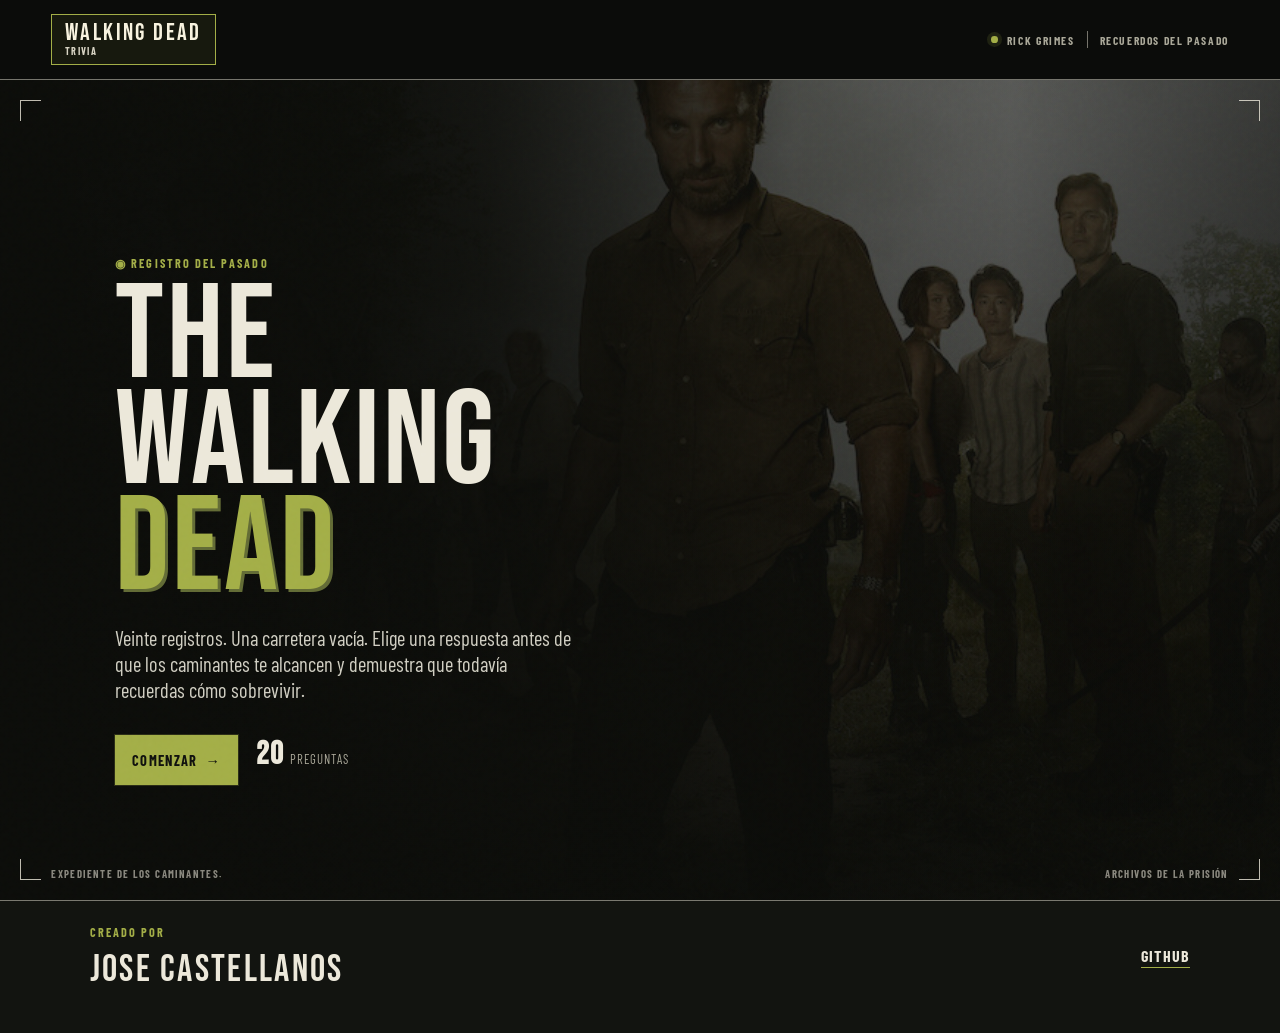
<file: index.html>
<!-- Design note: Archivo de supervivencia — experiencia oscura, editorial y táctica. -->
<!doctype html>
<html lang="es">
  <head>
    <meta charset="UTF-8" />
    <meta name="viewport" content="width=device-width, initial-scale=1.0" />
    <meta name="theme-color" content="#10110e" />
    <meta name="description" content="Trivia interactiva inspirada en The Walking Dead." />
    <link rel="preconnect" href="https://fonts.googleapis.com" />
    <link rel="preconnect" href="https://fonts.gstatic.com" crossorigin />
    <link href="https://fonts.googleapis.com/css2?family=Barlow+Condensed:ital,wght@0,400;0,500;0,600;0,700;1,500&family=Bebas+Neue&display=swap" rel="stylesheet" />
    <link rel="stylesheet" href="styles.css" />
    <title>Walking Dead Trivia</title>
  </head>
  <body>
    <div class="grain" aria-hidden="true"></div>
    <header class="topbar">
      <button class="brand" type="button" data-action="home" aria-label="Volver a la portada">
        <span><strong>Walking Dead</strong><small>Trivia</small></span>
      </button>
      <p class="signal"><i></i> Rick grimes<b></b>recuerdos del pasado</p>
    </header>

    <main>
      <section id="intro" class="screen hero-screen" aria-labelledby="intro-title">
        <!-- IMAGEN PRINCIPAL DEL INICIO: assets/img/covers/hero.jpg -->
        <div class="hero-photo" aria-hidden="true"></div>
        <div class="hero-overlay" aria-hidden="true"></div>
        <div class="corner corner--tl" aria-hidden="true"></div><div class="corner corner--tr" aria-hidden="true"></div>
        <div class="corner corner--bl" aria-hidden="true"></div><div class="corner corner--br" aria-hidden="true"></div>
        <div class="hero-content">
          <p class="eyebrow">◉ registro del pasado </p>
          <h1 id="intro-title">The walking<br /><em>Dead</em></h1>
          <p class="hero-copy">Veinte registros. Una carretera vacía. Elige una respuesta antes de que los caminantes te alcancen y demuestra que todavía recuerdas cómo sobrevivir.</p>
          <div class="hero-actions">
            <button class="button button--primary" type="button" data-action="start">Comenzar<span>→</span></button>
            <p><b>20</b>preguntas</p>
          </div>
        </div>
        <footer class="hero-footer"><span>Expediente de los Caminantes.</span><span>Archivos de la Prisión</span></footer>
      </section>

      <section id="quiz" class="screen quiz-screen is-hidden" aria-live="polite" aria-labelledby="question-title">
        <div class="progress-bar"><span>Bloque de preguntas</span><div><i id="progress-fill"></i></div><b id="progress-label">01 / 20</b></div>
        <div class="quiz-layout">
          <aside class="record"><span>Registro</span><b id="record-number">01</b><small>De 20</small></aside>
          <div class="quiz-stage">
            <div class="question-meta"><p class="eyebrow">◉ Identidad confirmada</p><p id="timer" class="timer">◷ <b>30</b></p></div>
            <h2 id="question-title">Cargando registro...</h2>
            <p class="instruction">Elige correctamente, si te equivocas los caminantes te alcanzarán.</p>
            <div id="answers" class="answers"></div>
            <div id="feedback" class="feedback is-hidden" role="status"></div>
          </div>
        </div>
      </section>

      <section id="results" class="screen results-screen is-hidden" aria-labelledby="results-title">
        <!-- IMAGEN DE RESULTADOS: assets/img/covers/results.jpg -->
        <div class="results-photo" aria-hidden="true"></div>
        <div class="results-overlay" aria-hidden="true"></div>
        <div class="results-summary">
          <p class="eyebrow">◉ Expediente cerrado</p>
          <h2 id="results-title">Resultado<br /><em>registrado.</em></h2>
          <p id="result-message" class="result-message"></p>
          <p class="result-score"><b id="final-score">0</b><span> / 20</span></p>
          <button class="button button--primary" type="button" data-action="start">Jugar de nuevo <span>↻</span></button>
        </div>
        <article class="report-card" aria-label="Tabla de puntos">
          <header><strong>Tabla de puntos</strong><small>Resumen de ruta</small></header>
          <dl>
            <div><dt>Respuestas correctas</dt><dd id="correct-count" class="olive">0</dd></div>
            <div><dt>Intentos incorrectos</dt><dd id="wrong-count" class="rust">0</dd></div>
            <div><dt>Precisión de ruta</dt><dd id="accuracy">0%</dd></div>
            <div><dt>Clasificación</dt><dd id="rank">Recluta</dd></div>
          </dl>
        </article>
      </section>

 

    <footer class="site-footer">
      <div class="site-footer__inner">
        <div>
          <p class="eyebrow">Creado por</p>
          <h3>Jose Castellanos</h3>
        </div>
        <div class="site-footer__links">
          <a href="https://github.com/joseckim" target="_blank" rel="noreferrer">GitHub</a>
        </div>
      </div>
    </footer>

    <script src="furulando.js"></script>
  </body>
</html>
</file>
<file: styles.css>
/* Design note: Archivo de supervivencia — carbón, marfil, oliva de rastreo y rojo óxido. */
:root {
  --ink: #10110e;
  --ink-soft: #171914;
  --paper: #ece8da;
  --muted: #aaa899;
  --olive: #a3ae47;
  --olive-deep: #626b35;
  --rust: #b63a31;
  --line: rgba(236, 232, 218, 0.22);
  --line-strong: rgba(236, 232, 218, 0.48);
  --ease: cubic-bezier(.23, 1, .32, 1);
}

* { box-sizing: border-box; }
html { background: var(--ink); }
body { min-width: 320px; margin: 0; color: var(--paper); font-family: "Barlow Condensed", Arial, sans-serif; background: var(--ink); overflow-x: hidden; }
button { font: inherit; cursor: pointer; }
button:focus-visible { outline: 2px solid var(--olive); outline-offset: 4px; }
.is-hidden { display: none !important; }
.grain { position: fixed; z-index: 5; inset: 0; pointer-events: none; opacity: .13; background-image: url("data:image/svg+xml,%3Csvg viewBox='0 0 200 200' xmlns='http://www.w3.org/2000/svg'%3E%3Cfilter id='n'%3E%3CfeTurbulence type='fractalNoise' baseFrequency='.9' numOctaves='3' stitchTiles='stitch'/%3E%3C/filter%3E%3Crect width='100%25' height='100%25' filter='url(%23n)' opacity='.7'/%3E%3C/svg%3E"); mix-blend-mode: soft-light; }

/* =========================
   Layout base / topbar
   ========================= */
.topbar { position: relative; z-index: 10; display: flex; align-items: center; justify-content: space-between; min-height: 5rem; padding: .75rem clamp(1rem, 4vw, 4rem); border-bottom: 1px solid var(--line-strong); background: rgba(11, 12, 10, .92); }
.brand { display: flex; gap: .75rem; align-items: center; padding: .45rem .8rem; border: 1px solid var(--olive); color: var(--paper); text-align: left; background: rgba(163,174,71,.08); }
.brand span { display: grid; gap: .08rem; text-transform: uppercase; }
.brand strong, .brand small { font-weight: 400; letter-spacing: .1em; }
.brand strong { font-family: "Bebas Neue", Impact, sans-serif; font-size: 1.5rem; line-height: .9; color: #f8f3df; }
.brand small { color: #d8d4c4; font-size: .64rem; font-weight: 700; letter-spacing: .13em; }
.signal { display: flex; gap: .55rem; align-items: center; margin: 0; color: var(--muted); font-size: .72rem; font-weight: 700; letter-spacing: .14em; text-transform: uppercase; }
.signal i { width: .42rem; height: .42rem; border-radius: 50%; background: var(--olive); box-shadow: 0 0 0 .25rem rgba(163,174,71,.13); }
.signal b { width: 1px; height: 1.1rem; margin: 0 .2rem; background: var(--line-strong); }

.screen { animation: enter .4s var(--ease) both; }

/* =========================
   Home / hero
   ========================= */
.hero-screen { position: relative; display: grid; min-height: min(52rem, calc(100vh - 5rem)); isolation: isolate; overflow: hidden; background: linear-gradient(135deg, #151611 0%, #1b1d18 36%, #0f100d 100%); }
.hero-photo, .results-photo { position: absolute; z-index: -3; inset: 0; width: 100%; height: 100%; }
.hero-photo {
  background:
    linear-gradient(90deg, rgba(9,10,8,.9) 0%, rgba(9,10,8,.8) 28%, rgba(9,10,8,.25) 62%, rgba(9,10,8,.58) 100%),
    linear-gradient(180deg, rgba(38,41,35,.35), rgba(9,10,8,.8)),
    url("assets/img/heroes/AAAABUYCU01l0MeEjmAiIsRJDoxhExWvST109zlfcpZGE9gemn8fs_ISMaW-7TEhpJYPS_LjR_erXmEzQ2VQyfhxIz_xy7MElRfM-k1f.jpg") center/cover no-repeat;
}
.hero-overlay { position: absolute; z-index: -2; inset: 0; background: linear-gradient(90deg, rgba(12,13,10,.98), rgba(12,13,10,.83) 38%, rgba(12,13,10,.22) 79%, rgba(12,13,10,.38)), linear-gradient(0deg, rgba(12,13,10,.78), transparent 50%); }
.hero-content { align-self: end; width: min(43rem, 100%); padding: clamp(3rem, 9vw, 8rem) clamp(1.25rem, 9vw, 9rem) clamp(5.25rem, 9vw, 8rem); }
.eyebrow { display: inline-flex; gap: .45rem; align-items: center; margin: 0; color: var(--olive); font-size: .76rem; font-weight: 700; letter-spacing: .17em; text-transform: uppercase; }
.hero-content h1, .results-summary h2, .restart-strip h2 { margin: .8rem 0 1rem; font-family: "Bebas Neue", Impact, sans-serif; font-weight: 400; line-height: .79; letter-spacing: .02em; text-transform: uppercase; }
.hero-content h1 { font-size: clamp(4.5rem, 10.5vw, 9.5rem); }
h1 em, h2 em { color: var(--olive); font-style: normal; text-shadow: 3px 3px 0 var(--olive-deep); }
.hero-copy { max-width: 34rem; margin: 1.5rem 0 2rem; color: #d0cec2; font-size: clamp(1.1rem, 1.6vw, 1.35rem); line-height: 1.25; }
.hero-actions { display: flex; flex-wrap: wrap; gap: 1.1rem; align-items: center; }
.hero-actions p { max-width: 12rem; margin: 0; color: var(--muted); font-size: .8rem; line-height: 1.2; letter-spacing: .08em; text-transform: uppercase; }
.hero-actions p b { display: inline-block; margin-right: .35rem; color: var(--paper); font-family: "Bebas Neue", Impact, sans-serif; font-size: 2rem; line-height: 0; }
.button { display: inline-flex; gap: .5rem; align-items: center; justify-content: center; min-height: 3.1rem; padding: .6rem 1rem; border: 1px solid var(--olive); border-radius: 0; font-size: .9rem; font-weight: 700; letter-spacing: .09em; text-transform: uppercase; transition: transform .16s var(--ease), background .16s var(--ease), color .16s var(--ease); }
.button--primary { color: var(--ink); background: var(--olive); box-shadow: 0 0 0 1px rgba(163,174,71,.2); }.button--primary:hover { background: #c4d452; transform: translateY(-2px); }.button:active { transform: scale(.97); }
.button--outline { color: var(--paper); border-color: var(--line-strong); background: rgba(255,255,255,.02); }.button--outline:hover { color: var(--ink); border-color: var(--olive); background: var(--olive); }
.hero-footer { position: absolute; right: clamp(1.25rem,4vw,4rem); bottom: 1.25rem; left: clamp(1.25rem,4vw,4rem); display: flex; justify-content: space-between; gap: 1rem; color: rgba(236,232,218,.56); font-size: .67rem; font-weight: 700; letter-spacing: .13em; text-transform: uppercase; }
.corner { position: absolute; z-index: 2; width: 1.3rem; height: 1.3rem; border-color: var(--olive); opacity: .8; }.corner--tl { top:1.25rem;left:1.25rem;border-top:1px solid;border-left:1px solid;}.corner--tr{top:1.25rem;right:1.25rem;border-top:1px solid;border-right:1px solid;}.corner--bl{bottom:1.25rem;left:1.25rem;border-bottom:1px solid;border-left:1px solid;}.corner--br{right:1.25rem;bottom:1.25rem;border-right:1px solid;border-bottom:1px solid;}

/* =========================
   Quiz / game
   ========================= */
.quiz-screen { min-height: 43rem; padding: clamp(1.25rem,4vw,3rem) clamp(1.25rem,7vw,7rem) clamp(3rem,7vw,6rem); background: linear-gradient(135deg,#202218,#131410 57%,#22241a); }
.progress-bar { display: grid; grid-template-columns: auto 1fr auto; gap: 1rem; align-items: center; color: var(--muted); font-size: .7rem; font-weight: 700; letter-spacing: .15em; text-transform: uppercase; }.progress-bar div { height: 3px; overflow: hidden; background: rgba(236,232,218,.14); }.progress-bar i { display: block; height: 100%; background: var(--olive); transition: width .3s var(--ease); }
.quiz-layout { display: grid; grid-template-columns: 8rem minmax(0,1fr); gap: clamp(2rem,7vw,8rem); max-width: 75rem; margin: clamp(3rem,7vw,6rem) auto 0; }.record { display: flex; flex-direction: column; align-items: flex-start; padding-top: .5rem; border-top: 1px solid var(--line-strong); color: var(--muted); text-transform: uppercase; }.record span,.record small { font-size: .7rem; font-weight:700;letter-spacing:.13em; }.record b { color:var(--olive);font-family:"Bebas Neue",Impact,sans-serif;font-size:clamp(4rem,8vw,6.5rem);font-weight:400;line-height:.85; }.quiz-stage { max-width:54rem; }.question-meta{display:flex;justify-content:space-between;gap:1rem;align-items:center;}.timer{display:flex;gap:.35rem;align-items:center;margin:0;color:var(--olive);font-size:.9rem;letter-spacing:.1em;}.timer b{min-width:2.4ch;color:var(--paper);font-family:"Bebas Neue",Impact,sans-serif;font-size:1.5rem;font-weight:400;line-height:1;}.timer--urgent{color:var(--rust);animation:pulse .7s ease-in-out infinite alternate;}
.quiz-stage h2 { max-width: 17ch; margin: 1.5rem 0 .9rem; font-family:"Bebas Neue",Impact,sans-serif;font-size:clamp(3rem,6vw,5.6rem);font-weight:400;line-height:.86;letter-spacing:.015em;text-transform:uppercase; }.instruction { margin:0;color:var(--muted);font-size:1rem;font-style:italic; }.answers{display:grid;grid-template-columns:repeat(2,minmax(0,1fr));gap:.75rem;margin-top:2.25rem;}.answer{position:relative;display:flex;gap:.75rem;align-items:center;min-height:5.4rem;padding:1rem 3.25rem 1rem 1.1rem;overflow:hidden;border:1px solid var(--line-strong);border-radius:0;color:var(--paper);text-align:left;background:rgba(10,11,9,.28);transition:border-color .15s var(--ease),background .15s var(--ease),transform .15s var(--ease);}.answer:hover:not(:disabled){border-color:var(--olive);background:rgba(163,174,71,.08);transform:translateY(-2px);}.answer:disabled{cursor:default;}.answer-key{display:grid;flex:0 0 auto;width:1.7rem;height:1.7rem;place-items:center;border:1px solid currentColor;color:var(--olive);font-family:"Bebas Neue",Impact,sans-serif;font-size:1.1rem;}.answer-text{font-size:clamp(1rem,1.8vw,1.25rem);font-weight:600;line-height:1.1;}.answer-icon{position:absolute;right:1rem;font-size:1.2rem;}.answer--correct{border-color:var(--olive);color:#f4f7de;background:rgba(99,121,42,.52);}.answer--correct .answer-key{color:#f4f7de;}.answer--wrong{border-color:var(--rust);color:#f7d4ce;background:rgba(182,58,49,.42);}.answer--wrong .answer-key{color:#f7d4ce;}
.feedback{display:flex;gap:.7rem;align-items:center;margin-top:1.25rem;padding:.8rem .9rem;border-left:3px solid;font-size:1rem;line-height:1.1;}.feedback span{flex:1;}.feedback--correct{border-color:var(--olive);color:#e6ebc7;background:rgba(99,121,42,.2);}.feedback--wrong{border-color:var(--rust);color:#f1c5bf;background:rgba(182,58,49,.15);}.feedback--timeout{border-color:#e4ad3e;color:#f2dfb4;background:rgba(181,133,37,.15);}.feedback .button{min-height:2.3rem;padding:.35rem .6rem;margin-left:auto;font-size:.72rem;}

.results-screen{position:relative;display:grid;grid-template-columns:minmax(0,1fr) minmax(20rem,.8fr);min-height:43rem;isolation:isolate;overflow:hidden;}.results-photo{z-index:-3;filter:grayscale(100%) sepia(23%) contrast(1.1) brightness(.55);background:url("assets/img/heroes/images%20(3).jpg") center/cover no-repeat;}.results-overlay{position:absolute;z-index:-2;inset:0;background:linear-gradient(90deg,rgba(14,15,12,.94),rgba(14,15,12,.75) 55%,rgba(14,15,12,.78));}.results-summary{align-self:center;padding:clamp(3rem,9vw,8rem);}.results-summary h2{font-size:clamp(4.25rem,9vw,8rem);}.result-message{margin:.4rem 0 1.5rem;color:var(--muted);font-size:1.2rem;}.result-score{display:flex;gap:.4rem;align-items:baseline;margin-bottom:2rem;}.result-score b{color:var(--olive);font-family:"Bebas Neue",Impact,sans-serif;font-size:clamp(5rem,11vw,9rem);font-weight:400;line-height:.75;text-shadow:3px 3px 0 var(--olive-deep);}.result-score span{color:var(--paper);font-family:"Bebas Neue",Impact,sans-serif;font-size:2rem;letter-spacing:.08em;}.report-card{align-self:center;margin-right:clamp(1.25rem,6vw,5rem);border:1px solid var(--line-strong);background:rgba(12,13,10,.74);backdrop-filter:blur(5px);}.report-card header{display:flex;justify-content:space-between;gap:1rem;padding:1rem 1.25rem;border-bottom:1px solid var(--line-strong);color:var(--olive);font-family:"Bebas Neue",Impact,sans-serif;font-size:1.6rem;letter-spacing:.08em;text-transform:uppercase;}.report-card header small{align-self:center;color:var(--muted);font-family:"Barlow Condensed",Arial,sans-serif;font-size:.64rem;font-weight:700;letter-spacing:.12em;}.report-card dl{margin:0;padding:.2rem 1.25rem;}.report-card dl div{display:flex;justify-content:space-between;gap:1rem;padding:1rem 0;border-bottom:1px solid var(--line);}.report-card dl div:last-child{border-bottom:0;}.report-card dt{color:var(--muted);font-size:.9rem;font-weight:600;letter-spacing:.05em;text-transform:uppercase;}.report-card dd{margin:0;color:var(--paper);font-family:"Bebas Neue",Impact,sans-serif;font-size:1.45rem;letter-spacing:.06em;}.olive{color:var(--olive)!important;}.rust{color:var(--rust)!important;}
.restart-strip{display:grid;grid-template-columns:9rem minmax(0,1fr) auto;gap:1.5rem;align-items:center;padding:1.4rem clamp(1.25rem,7vw,7rem);border-top:1px solid var(--line-strong);background:#161712;}.strip-cover{width:9rem;height:7rem;border:1px solid var(--line-strong);background:url("assets/img/heroes/The%20Walking%20Dead%20Logo.jpg") center/cover no-repeat;filter:grayscale(75%) sepia(18%);}.restart-strip h2{margin:.2rem 0 .25rem;font-size:2.3rem;line-height:.85;}.restart-strip div>p:not(.eyebrow){margin:0;color:var(--muted);font-size:1rem;}
/* =========================
   Result screen / finish strip
   ========================= */
.results-screen{position:relative;display:grid;grid-template-columns:minmax(0,1fr) minmax(20rem,.8fr);min-height:43rem;isolation:isolate;overflow:hidden;}.results-photo{z-index:-3;filter:grayscale(100%) sepia(23%) contrast(1.1) brightness(.55);background:url("assets/img/heroes/images%20(3).jpg") center/cover no-repeat;}.results-overlay{position:absolute;z-index:-2;inset:0;background:linear-gradient(90deg,rgba(14,15,12,.94),rgba(14,15,12,.75) 55%,rgba(14,15,12,.78));}.results-summary{align-self:center;padding:clamp(3rem,9vw,8rem);}.results-summary h2{font-size:clamp(4.25rem,9vw,8rem);}.result-message{margin:.4rem 0 1.5rem;color:var(--muted);font-size:1.2rem;}.result-score{display:flex;gap:.4rem;align-items:baseline;margin-bottom:2rem;}.result-score b{color:var(--olive);font-family:"Bebas Neue",Impact,sans-serif;font-size:clamp(5rem,11vw,9rem);font-weight:400;line-height:.75;text-shadow:3px 3px 0 var(--olive-deep);}.result-score span{color:var(--paper);font-family:"Bebas Neue",Impact,sans-serif;font-size:2rem;letter-spacing:.08em;}.report-card{align-self:center;margin-right:clamp(1.25rem,6vw,5rem);border:1px solid var(--line-strong);background:rgba(12,13,10,.74);backdrop-filter:blur(5px);}.report-card header{display:flex;justify-content:space-between;gap:1rem;padding:1rem 1.25rem;border-bottom:1px solid var(--line-strong);color:var(--olive);font-family:"Bebas Neue",Impact,sans-serif;font-size:1.6rem;letter-spacing:.08em;text-transform:uppercase;}.report-card header small{align-self:center;color:var(--muted);font-family:"Barlow Condensed",Arial,sans-serif;font-size:.64rem;font-weight:700;letter-spacing:.12em;}.report-card dl{margin:0;padding:.2rem 1.25rem;}.report-card dl div{display:flex;justify-content:space-between;gap:1rem;padding:1rem 0;border-bottom:1px solid var(--line);}.report-card dl div:last-child{border-bottom:0;}.report-card dt{color:var(--muted);font-size:.9rem;font-weight:600;letter-spacing:.05em;text-transform:uppercase;}.report-card dd{margin:0;color:var(--paper);font-family:"Bebas Neue",Impact,sans-serif;font-size:1.45rem;}
.restart-strip{display:grid;grid-template-columns:9rem minmax(0,1fr) auto;gap:1.5rem;align-items:center;padding:1.4rem clamp(1.25rem,7vw,7rem);border-top:1px solid var(--line-strong);background:#161712;}.strip-cover{width:9rem;height:7rem;border:1px solid var(--line-strong);background:url("assets/img/heroes/The%20Walking%20Dead%20Logo.jpg") center/cover no-repeat;filter:grayscale(75%) sepia(18%);}.restart-strip h2{margin:.2rem 0 .25rem;font-size:2.3rem;line-height:.85;}.restart-strip div>p:not(.eyebrow){margin:0;color:var(--muted);font-size:1rem;}

/* =========================
   Animations / responsive
   ========================= */
.site-footer { padding: 1.25rem clamp(1.25rem, 7vw, 7rem) 2.5rem; border-top: 1px solid var(--line-strong); background: #121410; }
.site-footer__inner { display: flex; align-items: center; justify-content: space-between; gap: 1rem; max-width: 1200px; margin: 0 auto; }
.site-footer h3 { margin: .35rem 0 0; font-family: "Bebas Neue", Impact, sans-serif; font-size: clamp(2rem, 3vw, 2.6rem); font-weight: 400; letter-spacing: .06em; text-transform: uppercase; }
.site-footer__links { display: flex; flex-wrap: wrap; gap: .9rem; }
.site-footer__links a { color: var(--paper); text-decoration: none; border-bottom: 1px solid var(--olive); padding-bottom: .15rem; font-weight: 700; letter-spacing: .08em; text-transform: uppercase; }
.site-footer__links a:hover { color: var(--olive); }

@keyframes enter{from{opacity:0;transform:translateY(10px)}to{opacity:1;transform:translateY(0)}}@keyframes pulse{from{opacity:1}to{opacity:.55}}
@media(max-width:760px){.topbar{min-height:4.5rem;flex-wrap:wrap;gap:.75rem}.brand{max-width:100%}.signal{display:none}.hero-screen{min-height:39rem}.hero-overlay{background:linear-gradient(0deg,rgba(12,13,10,.96) 12%,rgba(12,13,10,.32) 100%)}.hero-content{padding-bottom:4.5rem}.hero-footer{display:none}.quiz-layout{grid-template-columns:1fr;gap:1.5rem}.record{display:flex;flex-direction:row;gap:.7rem;align-items:baseline;padding-top:.65rem}.record b{font-size:2.5rem}.answers{grid-template-columns:1fr}.feedback{align-items:flex-start;flex-wrap:wrap}.feedback .button{margin-left:1.5rem}.results-screen{grid-template-columns:1fr}.results-summary{padding-bottom:3rem}.report-card{margin:0 1.25rem 3rem}.restart-strip{grid-template-columns:5.5rem minmax(0,1fr);gap:1rem}.strip-cover{width:5.5rem;height:6.5rem}.restart-strip .button{grid-column:1/-1;width:100%}.site-footer__inner{flex-direction:column;align-items:flex-start}.site-footer__links{width:100%;justify-content:flex-start}}@media(max-width:520px){.hero-actions{flex-direction:column;align-items:flex-start}.hero-actions p{max-width:none}.button{width:100%;justify-content:center}}@media(max-width:420px){.topbar{padding-inline:1rem}.hero-content h1{font-size:4.5rem}.quiz-screen{padding-right:1rem;padding-left:1rem}.progress-bar{gap:.55rem;font-size:.6rem}.quiz-stage h2{font-size:3rem}.report-card header{align-items:baseline;flex-direction:column;gap:.15rem}.site-footer{padding-inline:1rem}}
@media(prefers-reduced-motion:reduce){*,*::before,*::after{scroll-behavior:auto!important;animation-duration:.01ms!important;animation-iteration-count:1!important;transition-duration:.01ms!important}}
</file>
